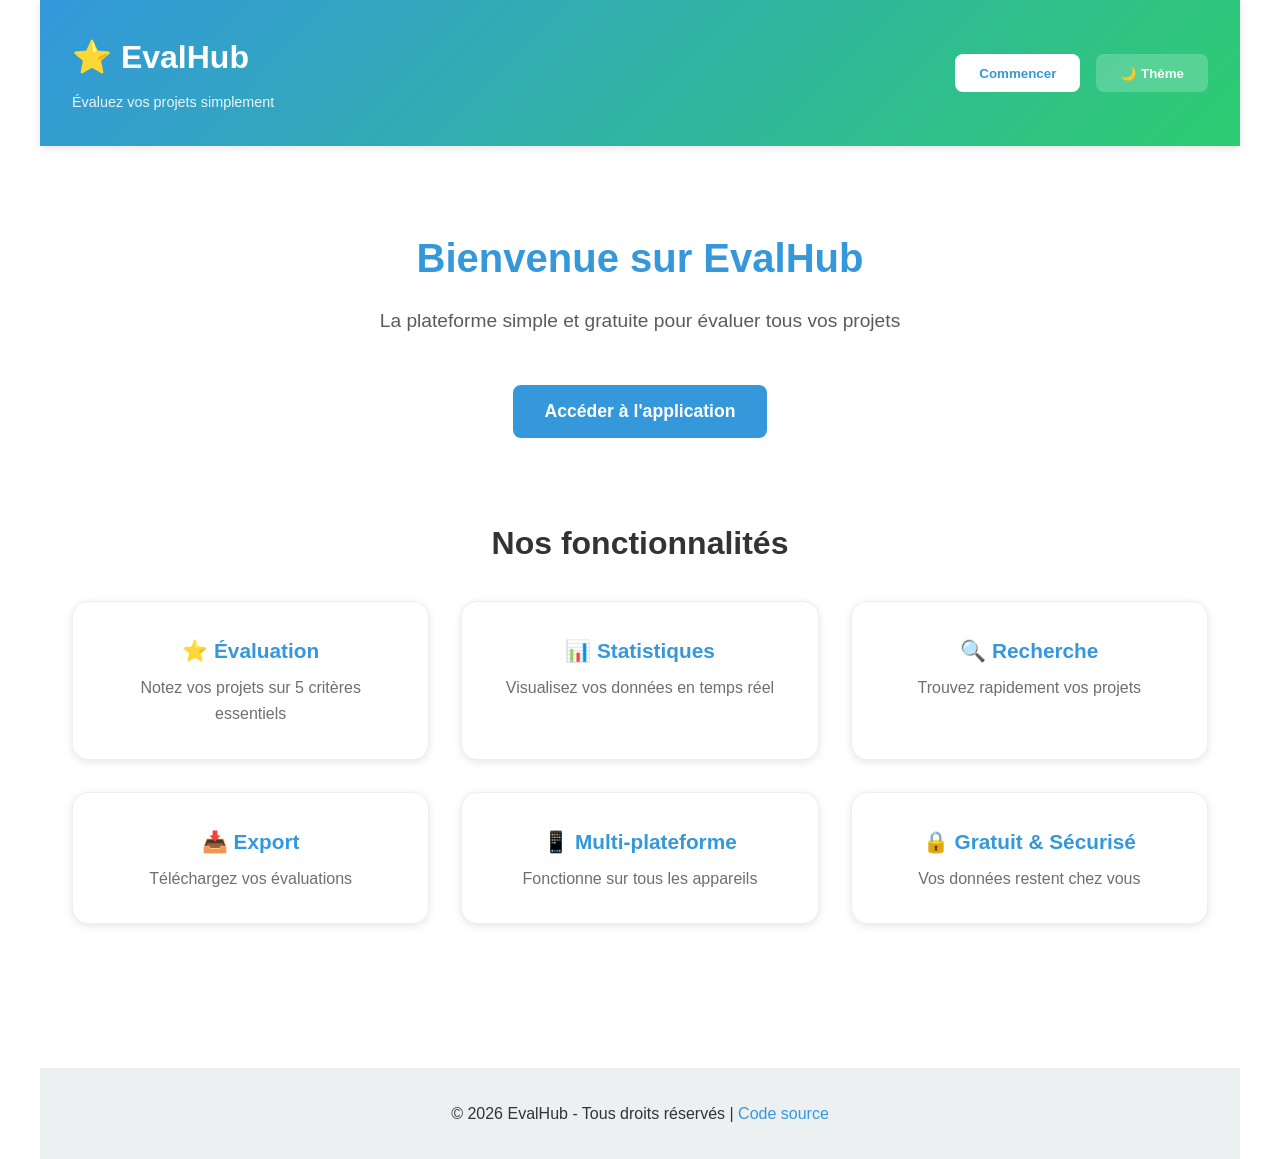
<file: index.html>
<!DOCTYPE html>
<html lang="fr">
<head>
    <meta charset="UTF-8">
    <meta name="viewport" content="width=device-width, initial-scale=1.0">
    <title>EvalHub - Évaluer vos projets</title>
    <link rel="stylesheet" href="css/style.css">
</head>
<body>
    <div class="container">
        <header class="header">
            <div class="logo">
                <h1>⭐ EvalHub</h1>
                <p>Évaluez vos projets simplement</p>
            </div>
            <nav class="nav">
                <button class="btn-nav" onclick="goToApp()">Commencer</button>
                <button class="btn-nav secondary" onclick="toggleTheme()">🌙 Thème</button>
            </nav>
        </header>

        <main class="hero">
            <section class="hero-content">
                <h2>Bienvenue sur EvalHub</h2>
                <p>La plateforme simple et gratuite pour évaluer tous vos projets</p>
                <button class="btn-primary large" onclick="goToApp()">Accéder à l'application</button>
            </section>

            <section class="features">
                <h3>Nos fonctionnalités</h3>
                <div class="features-grid">
                    <div class="feature-card">
                        <h4>⭐ Évaluation</h4>
                        <p>Notez vos projets sur 5 critères essentiels</p>
                    </div>
                    <div class="feature-card">
                        <h4>📊 Statistiques</h4>
                        <p>Visualisez vos données en temps réel</p>
                    </div>
                    <div class="feature-card">
                        <h4>🔍 Recherche</h4>
                        <p>Trouvez rapidement vos projets</p>
                    </div>
                    <div class="feature-card">
                        <h4>📥 Export</h4>
                        <p>Téléchargez vos évaluations</p>
                    </div>
                    <div class="feature-card">
                        <h4>📱 Multi-plateforme</h4>
                        <p>Fonctionne sur tous les appareils</p>
                    </div>
                    <div class="feature-card">
                        <h4>🔒 Gratuit & Sécurisé</h4>
                        <p>Vos données restent chez vous</p>
                    </div>
                </div>
            </section>
        </main>

        <footer class="footer">
            <p>&copy; 2026 EvalHub - Tous droits réservés | <a href="https://htmlpreview.github.io">Code source</a></p>
        </footer>
    </div>

    <script src="js/utils.js"></script>
    <script>
        function goToApp() {
            window.location.href = 'app.html';
        }
    </script>
</body>
</html>
</file>
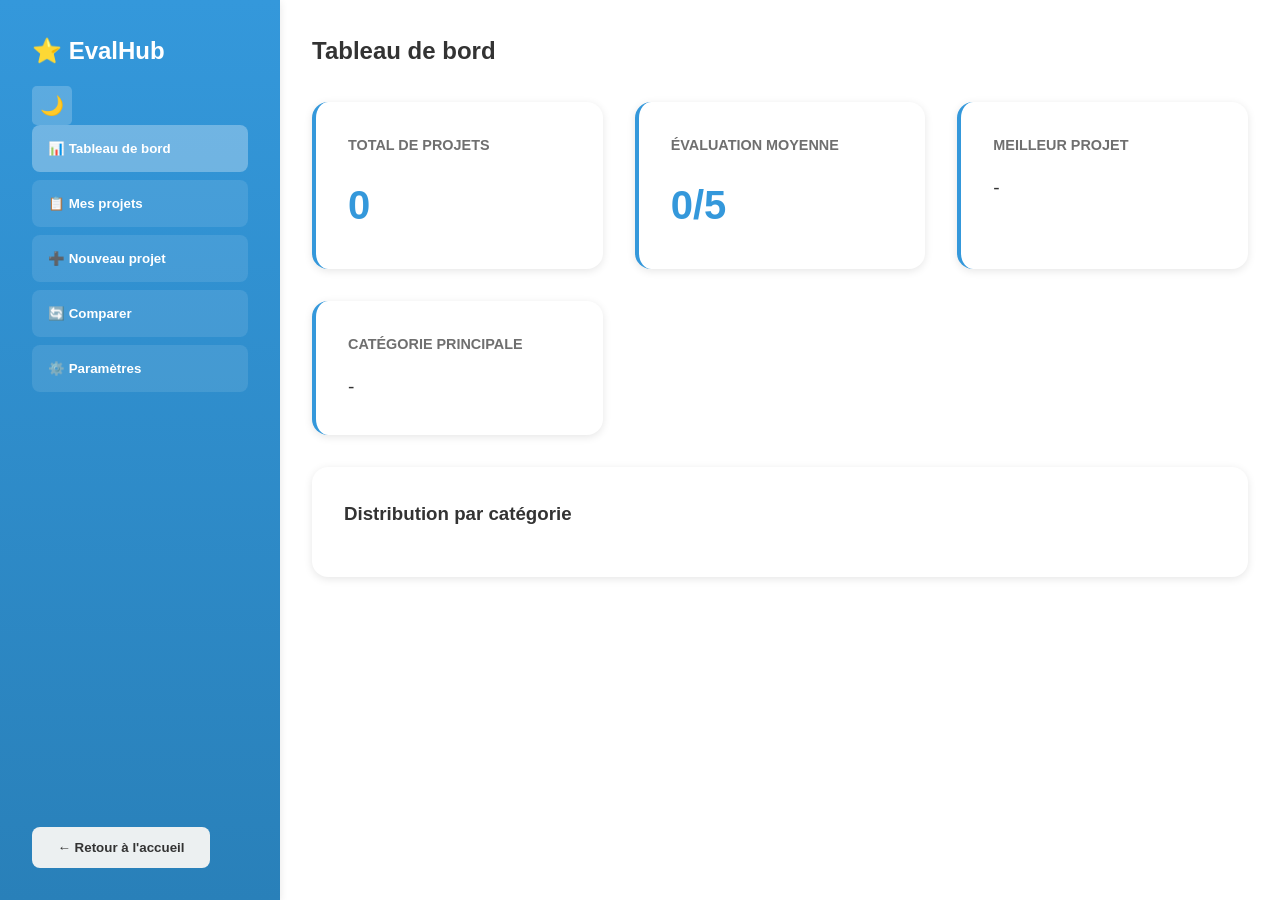
<file: app.html>
<!DOCTYPE html>
<html lang="fr">
<head>
    <meta charset="UTF-8">
    <meta name="viewport" content="width=device-width, initial-scale=1.0">
    <title>EvalHub - Application</title>
    <link rel="stylesheet" href="css/style.css">
</head>
<body class="app-body">
    <div class="app-container">
        <!-- Sidebar -->
        <aside class="sidebar">
            <div class="sidebar-header">
                <h2>⭐ EvalHub</h2>
                <button class="btn-icon" onclick="toggleTheme()">🌙</button>
            </div>
            <nav class="sidebar-nav">
                <button class="nav-item active" onclick="switchTab('dashboard')">
                    📊 Tableau de bord
                </button>
                <button class="nav-item" onclick="switchTab('projects')">
                    📋 Mes projets
                </button>
                <button class="nav-item" onclick="switchTab('create')">
                    ➕ Nouveau projet
                </button>
                <button class="nav-item" onclick="switchTab('compare')">
                    🔄 Comparer
                </button>
                <button class="nav-item" onclick="switchTab('settings')">
                    ⚙️ Paramètres
                </button>
            </nav>
            <div class="sidebar-footer">
                <button class="btn-secondary" onclick="goHome()">← Retour à l'accueil</button>
            </div>
        </aside>

        <!-- Main Content -->
        <main class="main-content">
            <!-- Dashboard Tab -->
            <section id="dashboard" class="tab-content active">
                <h1>Tableau de bord</h1>
                <div class="dashboard-grid">
                    <div class="stat-card">
                        <h3>Total de projets</h3>
                        <p class="stat-number" id="totalProjects">0</p>
                    </div>
                    <div class="stat-card">
                        <h3>Évaluation moyenne</h3>
                        <p class="stat-number" id="avgRating">0/5</p>
                    </div>
                    <div class="stat-card">
                        <h3>Meilleur projet</h3>
                        <p class="stat-text" id="bestProject">-</p>
                    </div>
                    <div class="stat-card">
                        <h3>Catégorie principale</h3>
                        <p class="stat-text" id="mainCategory">-</p>
                    </div>
                </div>
                <div class="chart-container">
                    <h3>Distribution par catégorie</h3>
                    <div id="categoryChart" class="chart"></div>
                </div>
            </section>

            <!-- Projects Tab -->
            <section id="projects" class="tab-content">
                <div class="section-header">
                    <h1>Mes projets</h1>
                    <div class="search-bar">
                        <input type="text" id="searchInput" placeholder="Rechercher un projet..." onkeyup="filterProjects()">
                        <select id="categoryFilter" onchange="filterProjects()">
                            <option value="">Toutes les catégories</option>
                            <option value="Santé">Santé</option>
                            <option value="Technologie">Technologie</option>
                            <option value="Éducation">Éducation</option>
                            <option value="Infrastructure">Infrastructure</option>
                            <option value="Environnement">Environnement</option>
                            <option value="Autre">Autre</option>
                        </select>
                    </div>
                </div>
                <div id="projectsList" class="projects-grid"></div>
            </section>

            <!-- Create Project Tab -->
            <section id="create" class="tab-content">
                <h1>Créer un nouveau projet</h1>
                <form id="projectForm" class="form-container" onsubmit="addProject(event)">
                    <div class="form-group">
                        <label>Nom du projet *</label>
                        <input type="text" id="projectName" required placeholder="Ex: Application de santé">
                    </div>

                    <div class="form-group">
                        <label>Description</label>
                        <textarea id="projectDescription" placeholder="Décrivez votre projet..."></textarea>
                    </div>

                    <div class="form-row">
                        <div class="form-group">
                            <label>Catégorie *</label>
                            <select id="projectCategory" required>
                                <option value="">Sélectionnez une catégorie</option>
                                <option value="Santé">Santé</option>
                                <option value="Technologie">Technologie</option>
                                <option value="Éducation">Éducation</option>
                                <option value="Infrastructure">Infrastructure</option>
                                <option value="Environnement">Environnement</option>
                                <option value="Autre">Autre</option>
                            </select>
                        </div>

                        <div class="form-group">
                            <label>Responsable</label>
                            <input type="text" id="projectOwner" placeholder="Votre nom">
                        </div>
                    </div>

                    <div class="form-group">
                        <label>Critères d'évaluation</label>
                        <div class="criteria-container">
                            <div class="criteria-item">
                                <label>Qualité (1-5)</label>
                                <input type="range" id="quality" min="1" max="5" value="3" class="slider" oninput="updateSliderValue(this)">
                                <span class="slider-value">3/5</span>
                            </div>
                            <div class="criteria-item">
                                <label>Coût (1-5)</label>
                                <input type="range" id="cost" min="1" max="5" value="3" class="slider" oninput="updateSliderValue(this)">
                                <span class="slider-value">3/5</span>
                            </div>
                            <div class="criteria-item">
                                <label>Impact (1-5)</label>
                                <input type="range" id="impact" min="1" max="5" value="3" class="slider" oninput="updateSliderValue(this)">
                                <span class="slider-value">3/5</span>
                            </div>
                            <div class="criteria-item">
                                <label>Délai (1-5)</label>
                                <input type="range" id="timeline" min="1" max="5" value="3" class="slider" oninput="updateSliderValue(this)">
                                <span class="slider-value">3/5</span>
                            </div>
                            <div class="criteria-item">
                                <label>Viabilité (1-5)</label>
                                <input type="range" id="viability" min="1" max="5" value="3" class="slider" oninput="updateSliderValue(this)">
                                <span class="slider-value">3/5</span>
                            </div>
                        </div>
                    </div>

                    <div class="form-group">
                        <label>Notes / Commentaires</label>
                        <textarea id="projectNotes" placeholder="Ajoutez des notes supplémentaires..."></textarea>
                    </div>

                    <div class="form-actions">
                        <button type="submit" class="btn-primary">Créer le projet</button>
                        <button type="reset" class="btn-secondary">Réinitialiser</button>
                    </div>
                </form>
            </section>

            <!-- Compare Tab -->
            <section id="compare" class="tab-content">
                <h1>Comparer les projets</h1>
                <div class="compare-container">
                    <div class="compare-select">
                        <label>Sélectionnez 2-3 projets à comparer:</label>
                        <div id="compareCheckboxes" class="checkbox-list"></div>
                        <button class="btn-primary" onclick="compareProjects()">Comparer</button>
                    </div>
                    <div id="compareResults" class="compare-results"></div>
                </div>
            </section>

            <!-- Settings Tab -->
            <section id="settings" class="tab-content">
                <h1>Paramètres</h1>
                <div class="settings-container">
                    <div class="setting-item">
                        <h3>Données</h3>
                        <p>Gérez vos données locales</p>
                        <div class="setting-actions">
                            <button class="btn-secondary" onclick="exportData()">📥 Exporter en JSON</button>
                            <button class="btn-secondary" onclick="exportCSV()">📊 Exporter en CSV</button>
                            <button class="btn-danger" onclick="clearAllData()">🗑️ Supprimer toutes les données</button>
                        </div>
                    </div>
                    <div class="setting-item">
                        <h3>Thème</h3>
                        <p>Mode sombre/clair</p>
                        <button class="btn-secondary" onclick="toggleTheme()">Changer le thème</button>
                    </div>
                    <div class="setting-item">
                        <h3>À propos</h3>
                        <p>EvalHub v1.0 - Application gratuite pour évaluer vos projets</p>
                        <a href="https://github.com/kjmb2006-cmyk/EvalHub" target="_blank" class="link">Voir le code source</a>
                    </div>
                </div>
            </section>
        </main>
    </div>

    <!-- Modal for editing projects -->
    <div id="editModal" class="modal">
        <div class="modal-content">
            <span class="close" onclick="closeEditModal()">&times;</span>
            <h2>Modifier le projet</h2>
            <form id="editForm" onsubmit="saveProject(event)">
                <div class="form-group">
                    <label>Nom du projet</label>
                    <input type="text" id="editProjectName" required>
                </div>
                <div class="form-group">
                    <label>Description</label>
                    <textarea id="editProjectDescription"></textarea>
                </div>
                <div class="form-group">
                    <label>Catégorie</label>
                    <select id="editProjectCategory" required>
                        <option value="Santé">Santé</option>
                        <option value="Technologie">Technologie</option>
                        <option value="Éducation">Éducation</option>
                        <option value="Infrastructure">Infrastructure</option>
                        <option value="Environnement">Environnement</option>
                        <option value="Autre">Autre</option>
                    </select>
                </div>
                <div class="form-group">
                    <label>Responsable</label>
                    <input type="text" id="editProjectOwner">
                </div>
                <div class="form-group">
                    <label>Notes</label>
                    <textarea id="editProjectNotes"></textarea>
                </div>
                <div class="form-actions">
                    <button type="submit" class="btn-primary">Enregistrer</button>
                    <button type="button" class="btn-secondary" onclick="closeEditModal()">Annuler</button>
                </div>
            </form>
        </div>
    </div>

    <script src="js/utils.js"></script>
    <script src="js/storage.js"></script>
    <script src="js/app.js"></script>
</body>
</html>
</file>
<file: css/style.css>
:root {
    --primary-color: #3498db;
    --secondary-color: #2ecc71;
    --danger-color: #e74c3c;
    --warning-color: #f39c12;
    --dark-bg: #1a1a1a;
    --light-bg: #ffffff;
    --dark-text: #333333;
    --light-text: #ffffff;
    --border-color: #ecf0f1;
    --card-shadow: 0 2px 8px rgba(0, 0, 0, 0.1);
    --transition: all 0.3s ease;
}

body.dark-mode {
    --light-bg: #1a1a1a;
    --dark-text: #ffffff;
    --border-color: #333333;
    --card-shadow: 0 2px 8px rgba(0, 0, 0, 0.3);
}

* {
    margin: 0;
    padding: 0;
    box-sizing: border-box;
}

body {
    font-family: 'Segoe UI', Tahoma, Geneva, Verdana, sans-serif;
    background-color: var(--light-bg);
    color: var(--dark-text);
    transition: var(--transition);
    line-height: 1.6;
}

/* Header Styles */
.header {
    background: linear-gradient(135deg, var(--primary-color), var(--secondary-color));
    color: white;
    padding: 2rem;
    display: flex;
    justify-content: space-between;
    align-items: center;
    box-shadow: var(--card-shadow);
}

.logo h1 {
    font-size: 2rem;
    margin-bottom: 0.5rem;
}

.logo p {
    font-size: 0.9rem;
    opacity: 0.9;
}

.nav {
    display: flex;
    gap: 1rem;
}

.btn-nav {
    background: white;
    color: var(--primary-color);
    border: none;
    padding: 0.7rem 1.5rem;
    border-radius: 0.5rem;
    cursor: pointer;
    font-weight: 600;
    transition: var(--transition);
}

.btn-nav:hover {
    transform: translateY(-2px);
    box-shadow: var(--card-shadow);
}

.btn-nav.secondary {
    background: rgba(255, 255, 255, 0.2);
    color: white;
}

/* Hero Section */
.container {
    max-width: 1200px;
    margin: 0 auto;
}

.hero {
    padding: 3rem 2rem;
}

.hero-content {
    text-align: center;
    padding: 2rem 0;
}

.hero-content h2 {
    font-size: 2.5rem;
    margin-bottom: 1rem;
    color: var(--primary-color);
}

.hero-content p {
    font-size: 1.2rem;
    margin-bottom: 2rem;
    opacity: 0.8;
}

/* Features Grid */
.features {
    margin: 3rem 0;
}

.features h3 {
    text-align: center;
    font-size: 2rem;
    margin-bottom: 2rem;
    color: var(--dark-text);
}

.features-grid {
    display: grid;
    grid-template-columns: repeat(auto-fit, minmax(280px, 1fr));
    gap: 2rem;
}

.feature-card {
    background: var(--light-bg);
    padding: 2rem;
    border-radius: 1rem;
    box-shadow: var(--card-shadow);
    text-align: center;
    transition: var(--transition);
    border: 1px solid var(--border-color);
}

.feature-card:hover {
    transform: translateY(-5px);
    box-shadow: 0 4px 16px rgba(0, 0, 0, 0.15);
}

.feature-card h4 {
    font-size: 1.3rem;
    margin-bottom: 0.5rem;
    color: var(--primary-color);
}

.feature-card p {
    opacity: 0.7;
}

/* Buttons */
.btn-primary {
    background: var(--primary-color);
    color: white;
    border: none;
    padding: 0.8rem 1.6rem;
    border-radius: 0.5rem;
    cursor: pointer;
    font-weight: 600;
    font-size: 1rem;
    transition: var(--transition);
}

.btn-primary:hover {
    background: #2980b9;
    transform: translateY(-2px);
}

.btn-primary.large {
    padding: 1rem 2rem;
    font-size: 1.1rem;
    margin-top: 1rem;
}

.btn-secondary {
    background: var(--border-color);
    color: var(--dark-text);
    border: none;
    padding: 0.8rem 1.6rem;
    border-radius: 0.5rem;
    cursor: pointer;
    font-weight: 600;
    transition: var(--transition);
}

.btn-secondary:hover {
    background: #bdc3c7;
}

.btn-danger {
    background: var(--danger-color);
    color: white;
    border: none;
    padding: 0.8rem 1.6rem;
    border-radius: 0.5rem;
    cursor: pointer;
    font-weight: 600;
    transition: var(--transition);
}

.btn-danger:hover {
    background: #c0392b;
}

.btn-icon {
    background: rgba(255, 255, 255, 0.2);
    color: white;
    border: none;
    padding: 0.5rem;
    border-radius: 0.3rem;
    cursor: pointer;
    font-size: 1.2rem;
    transition: var(--transition);
}

.btn-icon:hover {
    background: rgba(255, 255, 255, 0.3);
}

/* Footer */
.footer {
    background: var(--border-color);
    text-align: center;
    padding: 2rem;
    margin-top: 3rem;
    border-top: 1px solid var(--border-color);
}

.footer a {
    color: var(--primary-color);
    text-decoration: none;
}

.footer a:hover {
    text-decoration: underline;
}

/* App Layout */
.app-container {
    display: flex;
    min-height: 100vh;
}

.app-body {
    margin: 0;
    padding: 0;
}

/* Sidebar */
.sidebar {
    width: 280px;
    background: linear-gradient(180deg, var(--primary-color), #2980b9);
    color: white;
    padding: 2rem;
    display: flex;
    flex-direction: column;
    box-shadow: var(--card-shadow);
}

.sidebar-header h2 {
    margin-bottom: 1rem;
    font-size: 1.5rem;
}

.sidebar-nav {
    flex: 1;
    display: flex;
    flex-direction: column;
    gap: 0.5rem;
}

.nav-item {
    background: rgba(255, 255, 255, 0.1);
    color: white;
    border: none;
    padding: 1rem;
    border-radius: 0.5rem;
    cursor: pointer;
    font-weight: 600;
    text-align: left;
    transition: var(--transition);
}

.nav-item:hover,
.nav-item.active {
    background: rgba(255, 255, 255, 0.3);
}

.sidebar-footer {
    margin-top: 2rem;
}

/* Main Content */
.main-content {
    flex: 1;
    padding: 2rem;
    overflow-y: auto;
}

.tab-content {
    display: none;
}

.tab-content.active {
    display: block;
    animation: fadeIn 0.3s ease;
}

@keyframes fadeIn {
    from {
        opacity: 0;
    }
    to {
        opacity: 1;
    }
}

/* Dashboard */
.dashboard-grid {
    display: grid;
    grid-template-columns: repeat(auto-fit, minmax(250px, 1fr));
    gap: 2rem;
    margin: 2rem 0;
}

.stat-card {
    background: var(--light-bg);
    padding: 2rem;
    border-radius: 1rem;
    box-shadow: var(--card-shadow);
    border-left: 4px solid var(--primary-color);
}

.stat-card h3 {
    font-size: 0.9rem;
    opacity: 0.7;
    margin-bottom: 1rem;
    text-transform: uppercase;
}

.stat-number {
    font-size: 2.5rem;
    font-weight: bold;
    color: var(--primary-color);
}

.stat-text {
    font-size: 1.2rem;
    color: var(--dark-text);
}

.chart-container {
    background: var(--light-bg);
    padding: 2rem;
    border-radius: 1rem;
    box-shadow: var(--card-shadow);
    margin: 2rem 0;
}

.chart {
    display: flex;
    flex-wrap: wrap;
    gap: 1rem;
    margin-top: 1rem;
}

.chart-bar {
    flex: 1;
    min-width: 150px;
}

.chart-bar-label {
    font-size: 0.9rem;
    margin-bottom: 0.5rem;
}

.chart-bar-container {
    background: var(--border-color);
    height: 20px;
    border-radius: 0.25rem;
    overflow: hidden;
}

.chart-bar-fill {
    height: 100%;
    background: linear-gradient(90deg, var(--primary-color), var(--secondary-color));
}

/* Projects Section */
.section-header {
    display: flex;
    justify-content: space-between;
    align-items: center;
    margin-bottom: 2rem;
    flex-wrap: wrap;
    gap: 1rem;
}

.search-bar {
    display: flex;
    gap: 1rem;
    flex-wrap: wrap;
}

.search-bar input,
.search-bar select {
    padding: 0.7rem 1rem;
    border: 1px solid var(--border-color);
    border-radius: 0.5rem;
    background: var(--light-bg);
    color: var(--dark-text);
}

.projects-grid {
    display: grid;
    grid-template-columns: repeat(auto-fill, minmax(350px, 1fr));
    gap: 2rem;
}

.project-card {
    background: var(--light-bg);
    padding: 1.5rem;
    border-radius: 1rem;
    box-shadow: var(--card-shadow);
    border: 1px solid var(--border-color);
    transition: var(--transition);
}

.project-card:hover {
    transform: translateY(-5px);
    box-shadow: 0 4px 16px rgba(0, 0, 0, 0.15);
}

.project-header {
    display: flex;
    justify-content: space-between;
    align-items: start;
    margin-bottom: 1rem;
}

.project-title {
    font-size: 1.3rem;
    font-weight: bold;
    margin-bottom: 0.5rem;
}

.project-category {
    display: inline-block;
    background: var(--primary-color);
    color: white;
    padding: 0.4rem 0.8rem;
    border-radius: 0.25rem;
    font-size: 0.8rem;
}

.project-rating {
    font-size: 2rem;
    color: var(--warning-color);
}

.project-description {
    opacity: 0.7;
    margin-bottom: 1rem;
    font-size: 0.95rem;
}

.project-criteria {
    display: grid;
    grid-template-columns: repeat(2, 1fr);
    gap: 0.5rem;
    margin-bottom: 1rem;
    font-size: 0.9rem;
}

.criteria {
    padding: 0.5rem;
    background: var(--border-color);
    border-radius: 0.25rem;
}

.criteria-label {
    opacity: 0.7;
}

.criteria-value {
    font-weight: bold;
    color: var(--primary-color);
}

.project-actions {
    display: flex;
    gap: 0.5rem;
    margin-top: 1rem;
}

.project-actions button {
    flex: 1;
    padding: 0.6rem;
    border: none;
    border-radius: 0.3rem;
    cursor: pointer;
    font-size: 0.9rem;
    transition: var(--transition);
}

.btn-edit {
    background: var(--primary-color);
    color: white;
}

.btn-edit:hover {
    background: #2980b9;
}

.btn-delete {
    background: var(--danger-color);
    color: white;
}

.btn-delete:hover {
    background: #c0392b;
}

/* Form Styles */
.form-container {
    background: var(--light-bg);
    padding: 2rem;
    border-radius: 1rem;
    box-shadow: var(--card-shadow);
}

.form-group {
    margin-bottom: 1.5rem;
}

.form-group label {
    display: block;
    font-weight: 600;
    margin-bottom: 0.5rem;
}

.form-group input,
.form-group textarea,
.form-group select {
    width: 100%;
    padding: 0.8rem;
    border: 1px solid var(--border-color);
    border-radius: 0.5rem;
    background: var(--light-bg);
    color: var(--dark-text);
    font-family: inherit;
    font-size: 1rem;
}

.form-group textarea {
    resize: vertical;
    min-height: 100px;
}

.form-row {
    display: grid;
    grid-template-columns: 1fr 1fr;
    gap: 1rem;
}

.criteria-container {
    display: grid;
    grid-template-columns: repeat(auto-fit, minmax(200px, 1fr));
    gap: 1.5rem;
    margin: 1rem 0;
}

.criteria-item {
    padding: 1rem;
    background: var(--border-color);
    border-radius: 0.5rem;
}

.criteria-item label {
    display: block;
    margin-bottom: 0.5rem;
    font-size: 0.95rem;
}

.slider {
    width: 100%;
    height: 6px;
    border-radius: 3px;
    background: #ddd;
    outline: none;
    -webkit-appearance: none;
}

.slider::-webkit-slider-thumb {
    -webkit-appearance: none;
    appearance: none;
    width: 20px;
    height: 20px;
    border-radius: 50%;
    background: var(--primary-color);
    cursor: pointer;
}

.slider::-moz-range-thumb {
    width: 20px;
    height: 20px;
    border-radius: 50%;
    background: var(--primary-color);
    cursor: pointer;
    border: none;
}

.slider-value {
    display: inline-block;
    margin-left: 0.5rem;
    font-weight: bold;
    color: var(--primary-color);
}

.form-actions {
    display: flex;
    gap: 1rem;
    margin-top: 2rem;
}

.form-actions button {
    flex: 1;
}

/* Modal */
.modal {
    display: none;
    position: fixed;
    z-index: 1000;
    left: 0;
    top: 0;
    width: 100%;
    height: 100%;
    background-color: rgba(0, 0, 0, 0.5);
}

.modal.active {
    display: flex;
    align-items: center;
    justify-content: center;
}

.modal-content {
    background: var(--light-bg);
    padding: 2rem;
    border-radius: 1rem;
    max-width: 600px;
    width: 90%;
    position: relative;
    max-height: 90vh;
    overflow-y: auto;
}

.close {
    position: absolute;
    right: 1rem;
    top: 1rem;
    font-size: 2rem;
    cursor: pointer;
    color: var(--dark-text);
}

.close:hover {
    color: var(--danger-color);
}

/* Compare Section */
.compare-container {
    display: grid;
    grid-template-columns: 1fr 2fr;
    gap: 2rem;
}

.compare-select {
    background: var(--light-bg);
    padding: 2rem;
    border-radius: 1rem;
    box-shadow: var(--card-shadow);
    height: fit-content;
}

.checkbox-list {
    margin: 1rem 0;
}

.checkbox-item {
    display: flex;
    align-items: center;
    padding: 0.8rem;
    border-bottom: 1px solid var(--border-color);
}

.checkbox-item input[type="checkbox"] {
    margin-right: 1rem;
    width: 20px;
    height: 20px;
    cursor: pointer;
}

.compare-results {
    background: var(--light-bg);
    padding: 2rem;
    border-radius: 1rem;
    box-shadow: var(--card-shadow);
}

.comparison-table {
    width: 100%;
    border-collapse: collapse;
}

.comparison-table th,
.comparison-table td {
    padding: 1rem;
    text-align: left;
    border-bottom: 1px solid var(--border-color);
}

.comparison-table th {
    background: var(--border-color);
    font-weight: bold;
}

/* Settings */
.settings-container {
    display: grid;
    gap: 2rem;
}

.setting-item {
    background: var(--light-bg);
    padding: 2rem;
    border-radius: 1rem;
    box-shadow: var(--card-shadow);
}

.setting-item h3 {
    margin-bottom: 0.5rem;
    color: var(--primary-color);
}

.setting-item p {
    opacity: 0.7;
    margin-bottom: 1rem;
}

.setting-actions {
    display: flex;
    gap: 1rem;
    flex-wrap: wrap;
}

.link {
    color: var(--primary-color);
    text-decoration: none;
}

.link:hover {
    text-decoration: underline;
}

/* Responsive Design */
@media (max-width: 768px) {
    .app-container {
        flex-direction: column;
    }

    .sidebar {
        width: 100%;
        padding: 1rem;
        flex-direction: row;
        align-items: center;
        justify-content: space-between;
    }

    .sidebar-nav {
        flex-direction: row;
        gap: 0.25rem;
    }

    .nav-item {
        padding: 0.5rem 0.8rem;
        font-size: 0.9rem;
    }

    .main-content {
        padding: 1rem;
    }

    .header {
        flex-direction: column;
        text-align: center;
        gap: 1rem;
    }

    .nav {
        width: 100%;
        justify-content: center;
    }

    .section-header {
        flex-direction: column;
        align-items: stretch;
    }

    .search-bar {
        flex-direction: column;
    }

    .search-bar input,
    .search-bar select {
        width: 100%;
    }

    .projects-grid {
        grid-template-columns: 1fr;
    }

    .form-row {
        grid-template-columns: 1fr;
    }

    .compare-container {
        grid-template-columns: 1fr;
    }

    .compare-select {
        height: auto;
    }

    .dashboard-grid {
        grid-template-columns: 1fr;
    }

    .features-grid {
        grid-template-columns: 1fr;
    }

    .hero-content h2 {
        font-size: 1.8rem;
    }
}

@media (max-width: 480px) {
    .sidebar {
        flex-direction: column;
        gap: 0.5rem;
    }

    .sidebar-nav {
        width: 100%;
        flex-direction: column;
    }

    .nav-item {
        width: 100%;
    }

    .project-actions {
        flex-direction: column;
    }

    .criteria-container {
        grid-template-columns: 1fr;
    }
}
</file>
